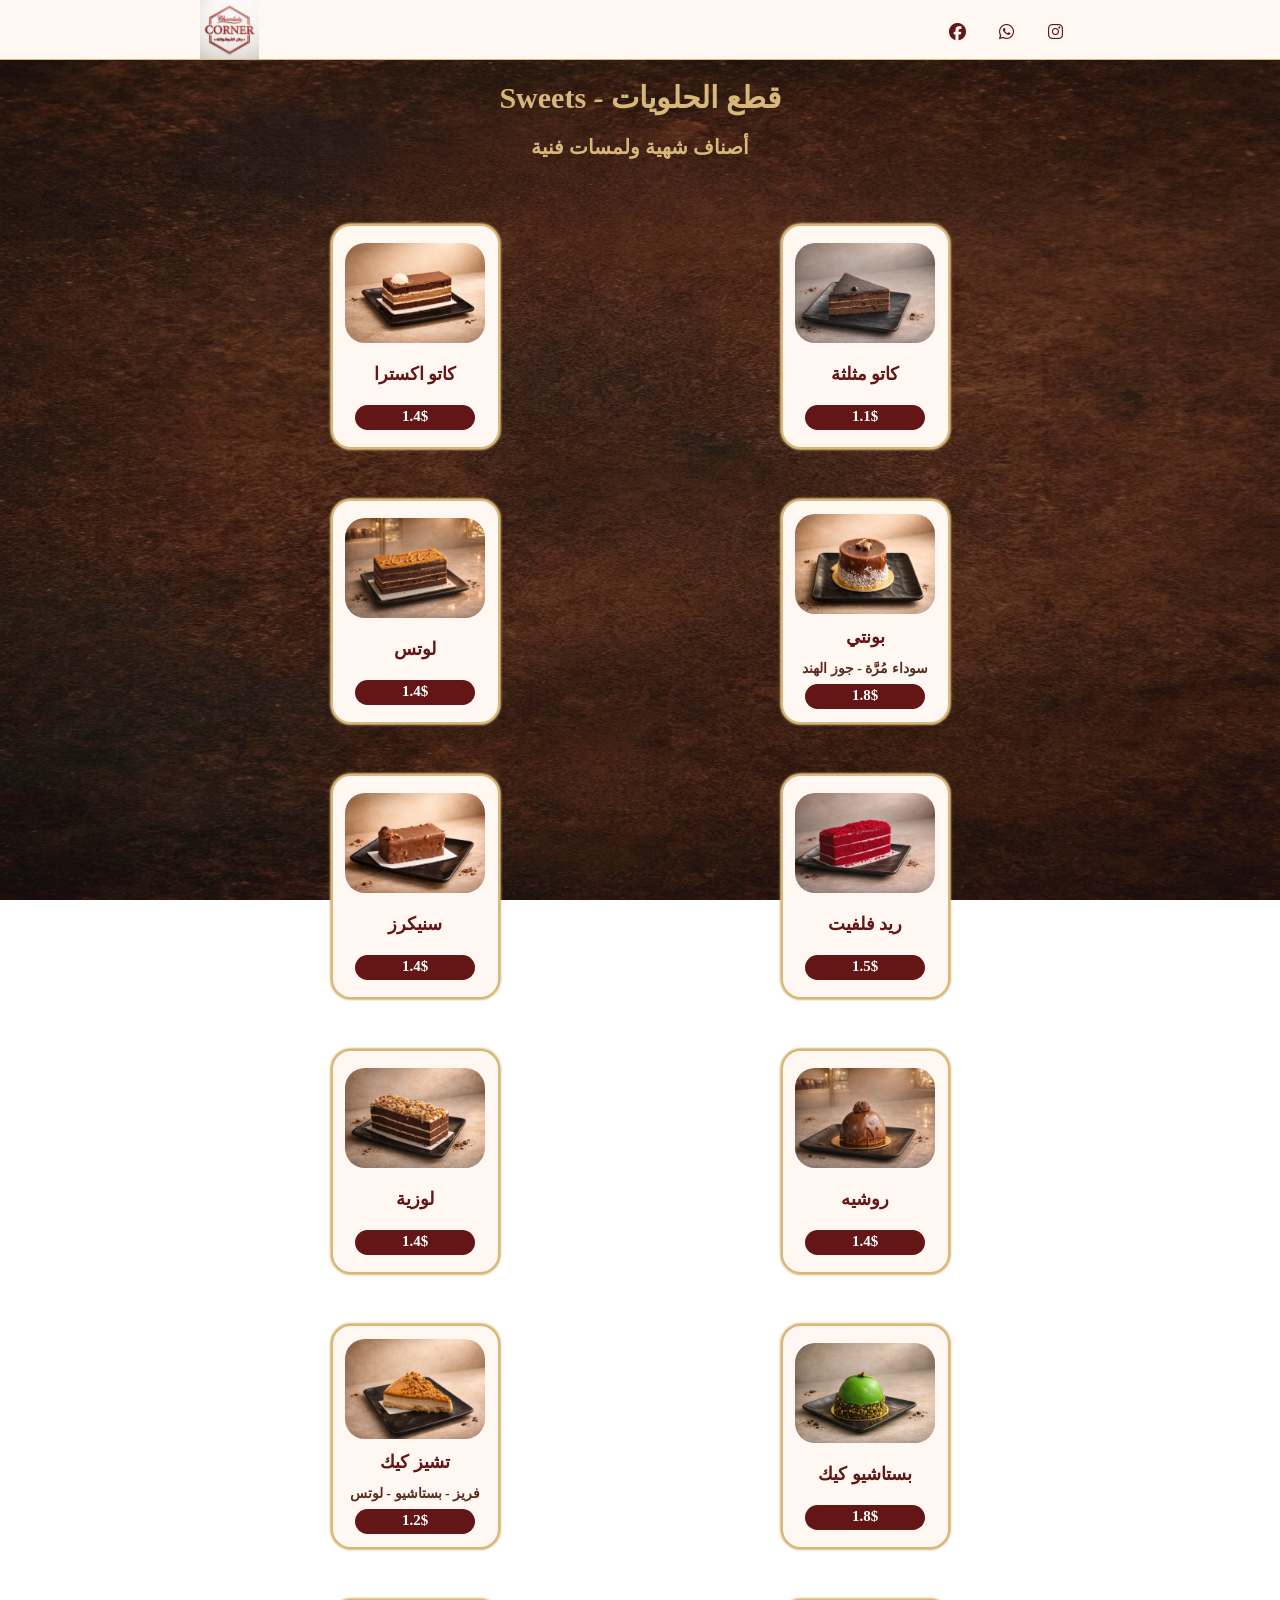
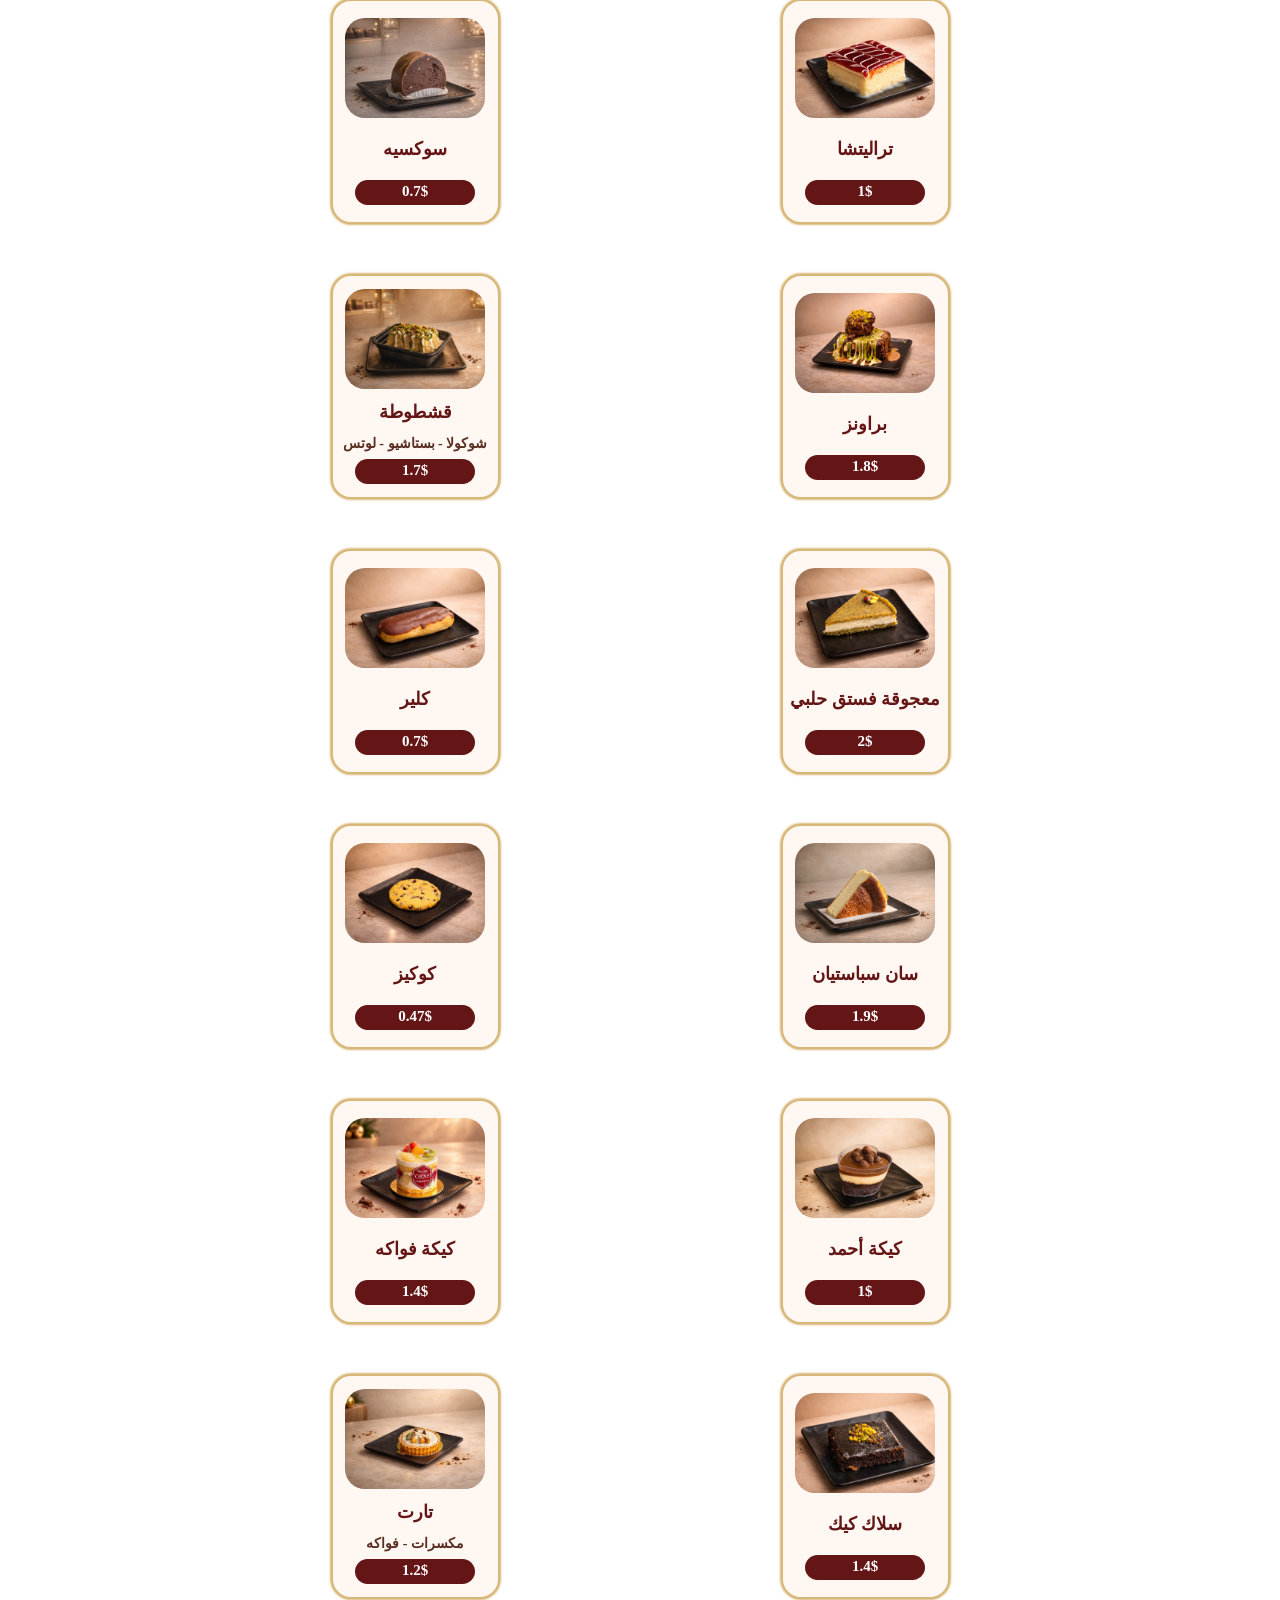
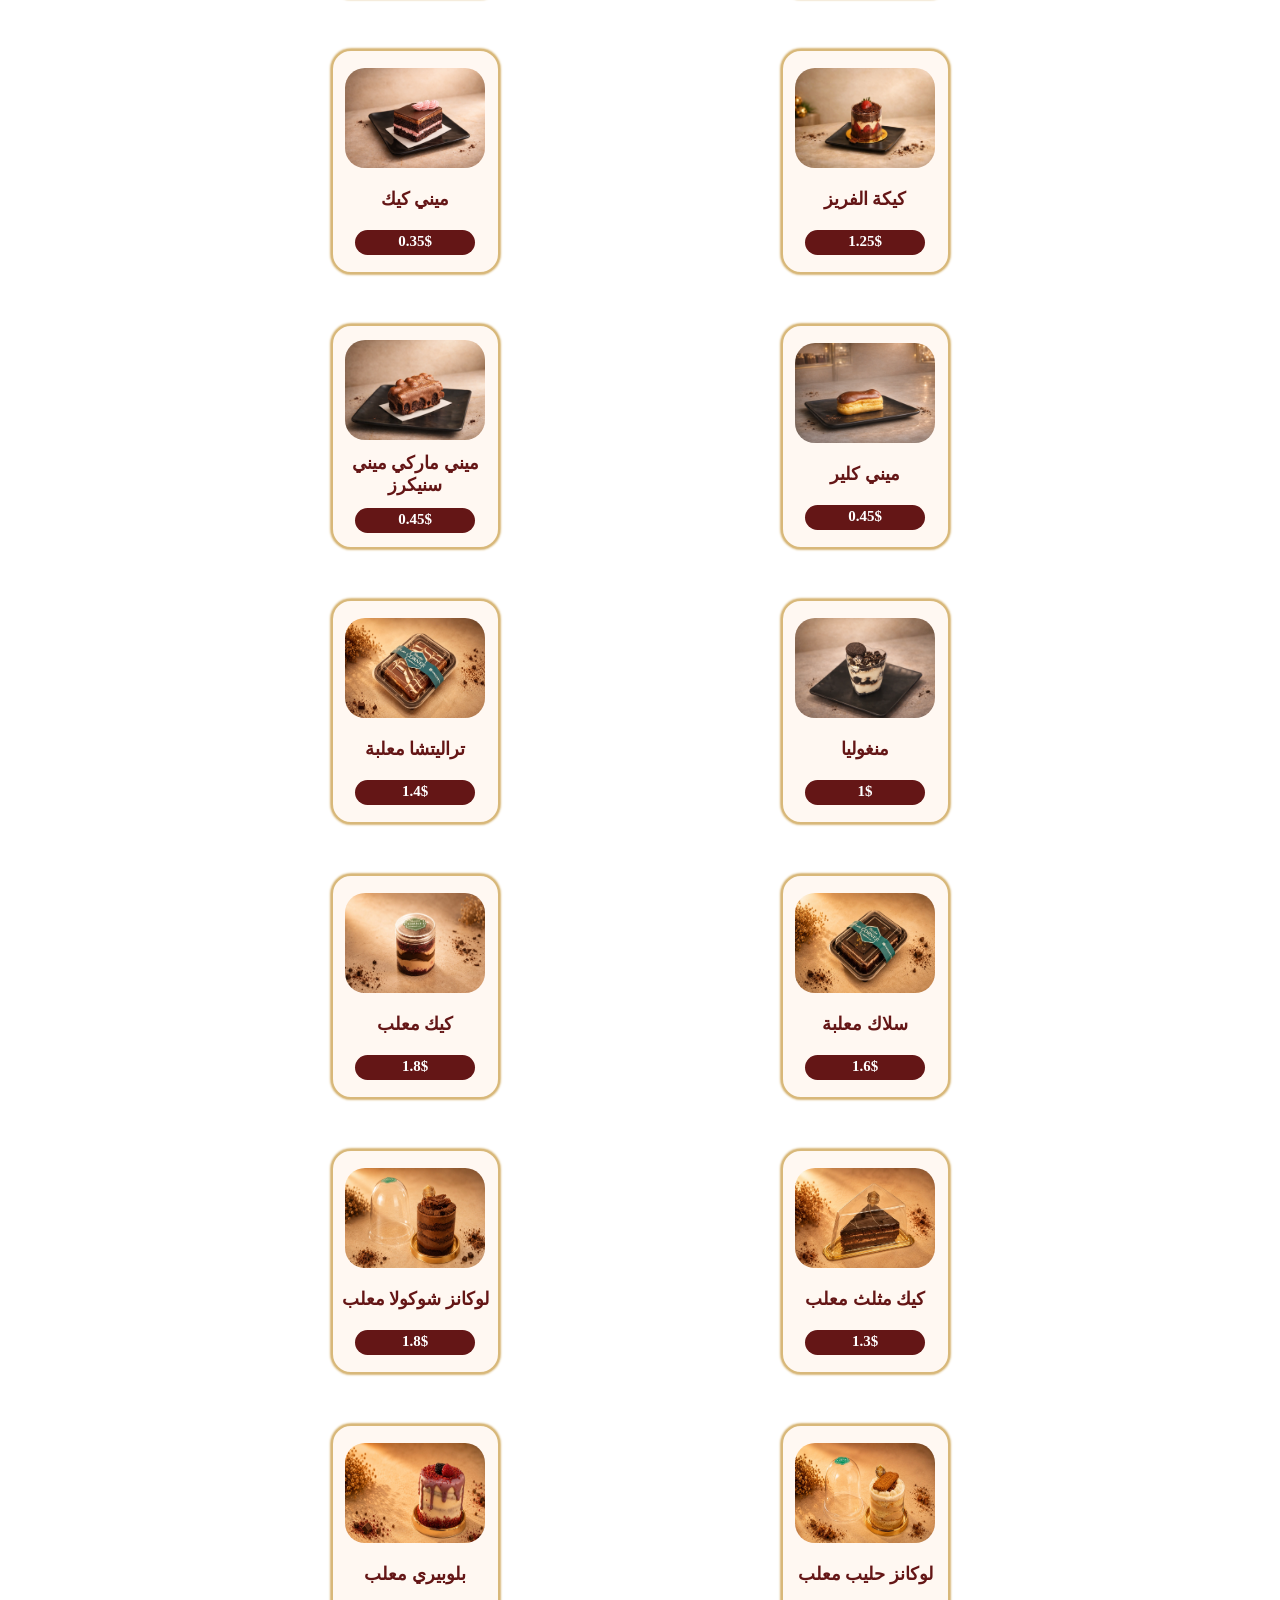
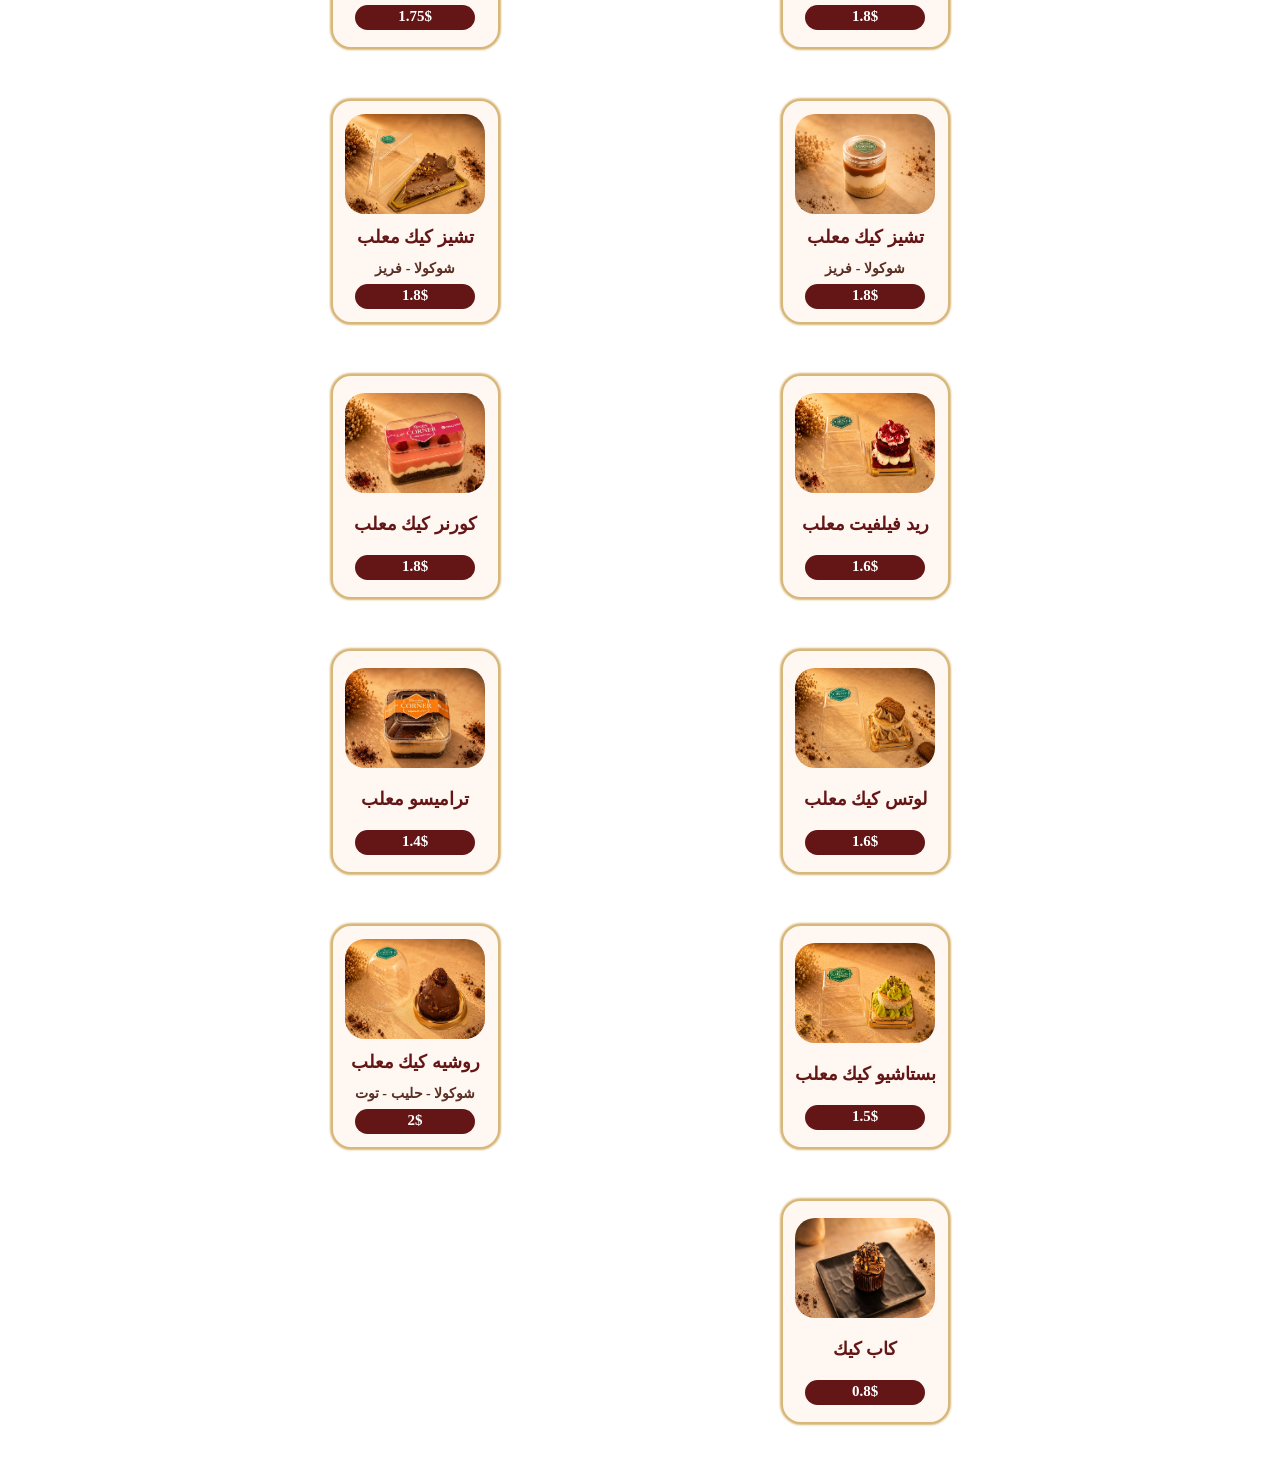
<file: index.html>
<!DOCTYPE html>
<html lang="en">

<head>
    <meta charset="UTF-8">
    <meta name="viewport" content="width=device-width, initial-scale=1.0">
    <title>Sweets</title>
    <link rel="stylesheet" href="https://cdnjs.cloudflare.com/ajax/libs/font-awesome/6.7.2/css/all.min.css"
        integrity="sha512-Evv84Mr4kqVGRNSgIGL/F/aIDqQb7xQ2vcrdIwxfjThSH8CSR7PBEakCr51Ck+w+/U6swU2Im1vVX0SVk9ABhg=="
        crossorigin="anonymous" referrerpolicy="no-referrer" />
    <link rel="stylesheet" href="css/drinks.css">
    <link rel="icon" href="imgs/sweet.webp">
</head>

<body>
    <img class="back" src="imgs/types-background.webp">
    <header>

        <div class="container">
            <a href="" class="logo">
                <img src="imgs/logo.webp" alt="logo" />

            </a>

            <div class="social">
                <a href="https://www.facebook.com/profile.php?id=100057053096693" target="_blank"><i
                        class="fa-brands fa-facebook face"></i></a>
                <a href="https://wa.me/+963956229001" target="_blank"><i class="fa-brands fa-whatsapp whats"></i></a>
                <a href="https://www.instagram.com/1chocolate_corner/" target="_blank"><i
                        class="fa-brands fa-instagram insta"></i></a>
            </div>
        </div>
    </header>
    <div class="head">
        <div>
            <h1>قطع الحلويات - Sweets</h1>
           
        </div>
        <p>أصناف شهية ولمسات فنية</p>
    </div>
    <section class="types">
        
<div class="container">

        <div class="type">
            <img src="imgs/cake-pice.webp" alt="">
            <h2>كاتو مثلثة</h2>
            <p>1.1$</p>
        </div>

        <div class="type">
            <img src="imgs/extra-2.webp" alt="">
            <h2>كاتو اكسترا</h2>
            <p>1.4$</p>
        </div>

        <div class="type">
            <img src="imgs/bounty-cake-1.webp" alt="">
            <h2>بونتي</h2>
            <span>سوداء مُرَّة - جوز الهند</span>
            <p>1.8$</p>
        </div>

        <!-- <div class="type">
            <img src="imgs/تشيز اوريو.jpg" alt="">
            <h2>لوكانز</h2>
            <p><i class="fa-solid fa-turkish-lira-sign"></i> 80</p>
        </div> -->

        <div class="type">
            <img src="imgs/lotos-cake.webp" alt="">
            <h2>لوتس</h2>
            <p>1.4$</p>
        </div>
        <!-- <div class="type">
            <img src="imgs/بانكيك.jpeg" alt="">
            <h2>فوندون كيك</h2>
            <p><i class="fa-solid fa-turkish-lira-sign"></i> 80</p>
        </div> -->
        <div class="type">
            <img src="imgs/red-flft.webp" alt="">
            <h2>ريد فلفيت</h2>
            <p>1.5$</p>
        </div>

        <div class="type">
            <img src="imgs/snekrze-cake.webp" alt="">
            <h2>سنيكرز</h2>
            <p>1.4$</p>
        </div>

        <div class="type">
            <img src="imgs/roshieh.webp" alt="">
            <h2>روشيه</h2>
            <p>1.4$</p>
        </div>

        <div class="type">
            <img src="imgs/loziah-cake.webp" alt="">
            <h2>لوزية</h2>
            <p>1.4$</p>
        </div>

        <div class="type">
            <img src="imgs/pistachio-cake.webp" alt="">
            <h2>بستاشيو كيك</h2>
            <p>1.8$</p>
        </div>

        <div class="type">
            <img src="imgs/cheese-cake-lotos.webp" alt="">
            <h2>تشيز كيك</h2>
            <span>فريز - بستاشيو - لوتس</span>
            <p>1.2$</p>
        </div>

        <div class="type">
            <img src="imgs/trilitcha.webp" alt="">
            <h2>تراليتشا</h2>
            <p>1$</p>
        </div>

        <div class="type">
            <img src="imgs/soksieh.webp" alt="">
            <h2>سوكسيه</h2>
            <p>0.7$</p>
        </div>

        <div class="type">
            <img src="imgs/brownis-icecream.webp" alt="">
            <h2>براونز</h2>
            <p>1.8$</p>
        </div>

        <div class="type">
            <img src="imgs/qashtota.webp" alt="">
            <h2>قشطوطة</h2>
            <span>شوكولا - بستاشيو - لوتس</span>
            <p>1.7$</p>
        </div>

        <div class="type">
            <img src="imgs/majoka-fusduk.webp" alt="">
            <h2>معجوقة فستق حلبي</h2>
            <p>2$</p>
        </div>

        <div class="type">
            <img src="imgs/clere.webp" alt="">
            <h2>كلير</h2>
            <p>0.7$</p>
        </div>

        <div class="type">
            <img src="imgs/sanspastian.webp" alt="">
            <h2>سان سباستيان</h2>
            <p>1.9$</p>
        </div>

        <div class="type">
            <img src="imgs/cookies.webp" alt="">
            <h2>كوكيز</h2>
            <p>0.47$</p>
        </div>

        <div class="type">
            <img src="imgs/ahmad-cake.webp" alt="">
            <h2>كيكة أحمد</h2>
            <p>1$</p>
        </div>
        <div class="type">
            <img src="imgs/fruits-cake.webp" alt="">
            <h2>كيكة فواكه</h2>
            <p>1.4$</p>
        </div>
        <div class="type">
            <img src="imgs/slak-cake.webp" alt="">
            <h2>سلاك كيك</h2>
            <p>1.4$</p>
        </div>
        <div class="type">
            <img src="imgs/moksrat-tart.webp" alt="">
            <h2>تارت</h2>
            <span>مكسرات - فواكه</span>
            <p>1.2$</p>
        </div>
        <div class="type">
            <img src="imgs/strubery-cake.webp" alt="">
            <h2>كيكة الفريز</h2>
            <p>1.25$</p>
        </div>
        <div class="type">
            <img src="imgs/cake-mini.webp" alt="">
            <h2>ميني كيك</h2>
            <p>0.35$</p>
        </div>
        <div class="type">
            <img src="imgs/mini-clere.webp" alt="">
            <h2>ميني كلير</h2>
            <p>0.45$</p>
        </div>
        <div class="type">
            <img src="imgs/snekrze-mini.webp" alt="">
            <h2>ميني ماركي ميني سنيكرز</h2>
            <p>0.45$</p>
        </div>
        <div class="type">
            <img src="imgs/mangolia.webp" alt="">
            <h2>منغوليا</h2>
            <p>1$</p>
        </div>
        <div class="type">
            <img src="imgs/tralitsha-moalb.webp" alt="">
            <h2>تراليتشا معلبة</h2>
            <p>1.4$</p>
        </div>
        <div class="type">
            <img src="imgs/slak-moalb.webp" alt="">
            <h2>سلاك معلبة</h2>
            <p>1.6$</p>
        </div>
        <div class="type">
            <img src="imgs/cake1-moalb.webp" alt="">
            <h2>كيك معلب</h2>
            <p>1.8$</p>
        </div>
        <div class="type">
            <img src="imgs/cake-moalb.webp" alt="">
            <h2>كيك مثلث معلب</h2>
            <p>1.3$</p>
        </div>
        <div class="type">
            <img src="imgs/lokanz-choclate-moalb.webp" alt="">
            <h2>لوكانز شوكولا معلب</h2>
            <p>1.8$</p>
        </div>
        <div class="type">
            <img src="imgs/lokanz-white-moalb.webp" alt="">
            <h2>لوكانز حليب معلب</h2>
            <p>1.8$</p>
        </div>
        <div class="type">
            <img src="imgs/bluebery-moalba.webp" alt="">
            <h2>بلوبيري معلب</h2>
            <p>1.75$</p>
        </div>
        <div class="type">
            <img src="imgs/cheescake1-moalb.webp" alt="">
            <h2>تشيز كيك معلب</h2>
            <span>شوكولا - فريز</span>
            <p>1.8$</p>
        </div>
        <div class="type">
            <img src="imgs/cheescake-moalb.webp" alt="">
            <h2>تشيز كيك معلب</h2>
            <span>شوكولا - فريز</span>
            <p>1.8$</p>
        </div>
        <div class="type">
            <img src="imgs/redflfet-molab.webp" alt="">
            <h2>ريد فيلفيت معلب</h2>
            <p>1.6$</p>
        </div>
        <div class="type">
            <img src="imgs/corner-cake-moalb.webp" alt="">
            <h2>كورنر كيك معلب</h2>
            <p>1.8$</p>
        </div>
        <div class="type">
            <img src="imgs/lotos-cake-moalb.webp" alt="">
            <h2>لوتس كيك معلب</h2>
            <p>1.6$</p>
        </div>
        <div class="type">
            <img src="imgs/tiramiso-moalb.webp" alt="">
            <h2>تراميسو معلب</h2>
            <p>1.4$</p>
        </div>
        <div class="type">
            <img src="imgs/bistashio-moalb.webp" alt="">
            <h2>بستاشيو كيك معلب</h2>
            <p>1.5$</p>
        </div>
        <div class="type">
            <img src="imgs/bounty-cake-molab.webp" alt="">
            <h2>روشيه كيك معلب</h2>
            <span>شوكولا - حليب - توت</span>
            <p>2$</p>
        </div>
        <div class="type">
            <img src="imgs/kab-cake.webp" alt="">
            <h2>كاب كيك</h2>
            <p>0.8$</p>
        </div>





   

</div>
    </section>












</body>

</html>
</file>
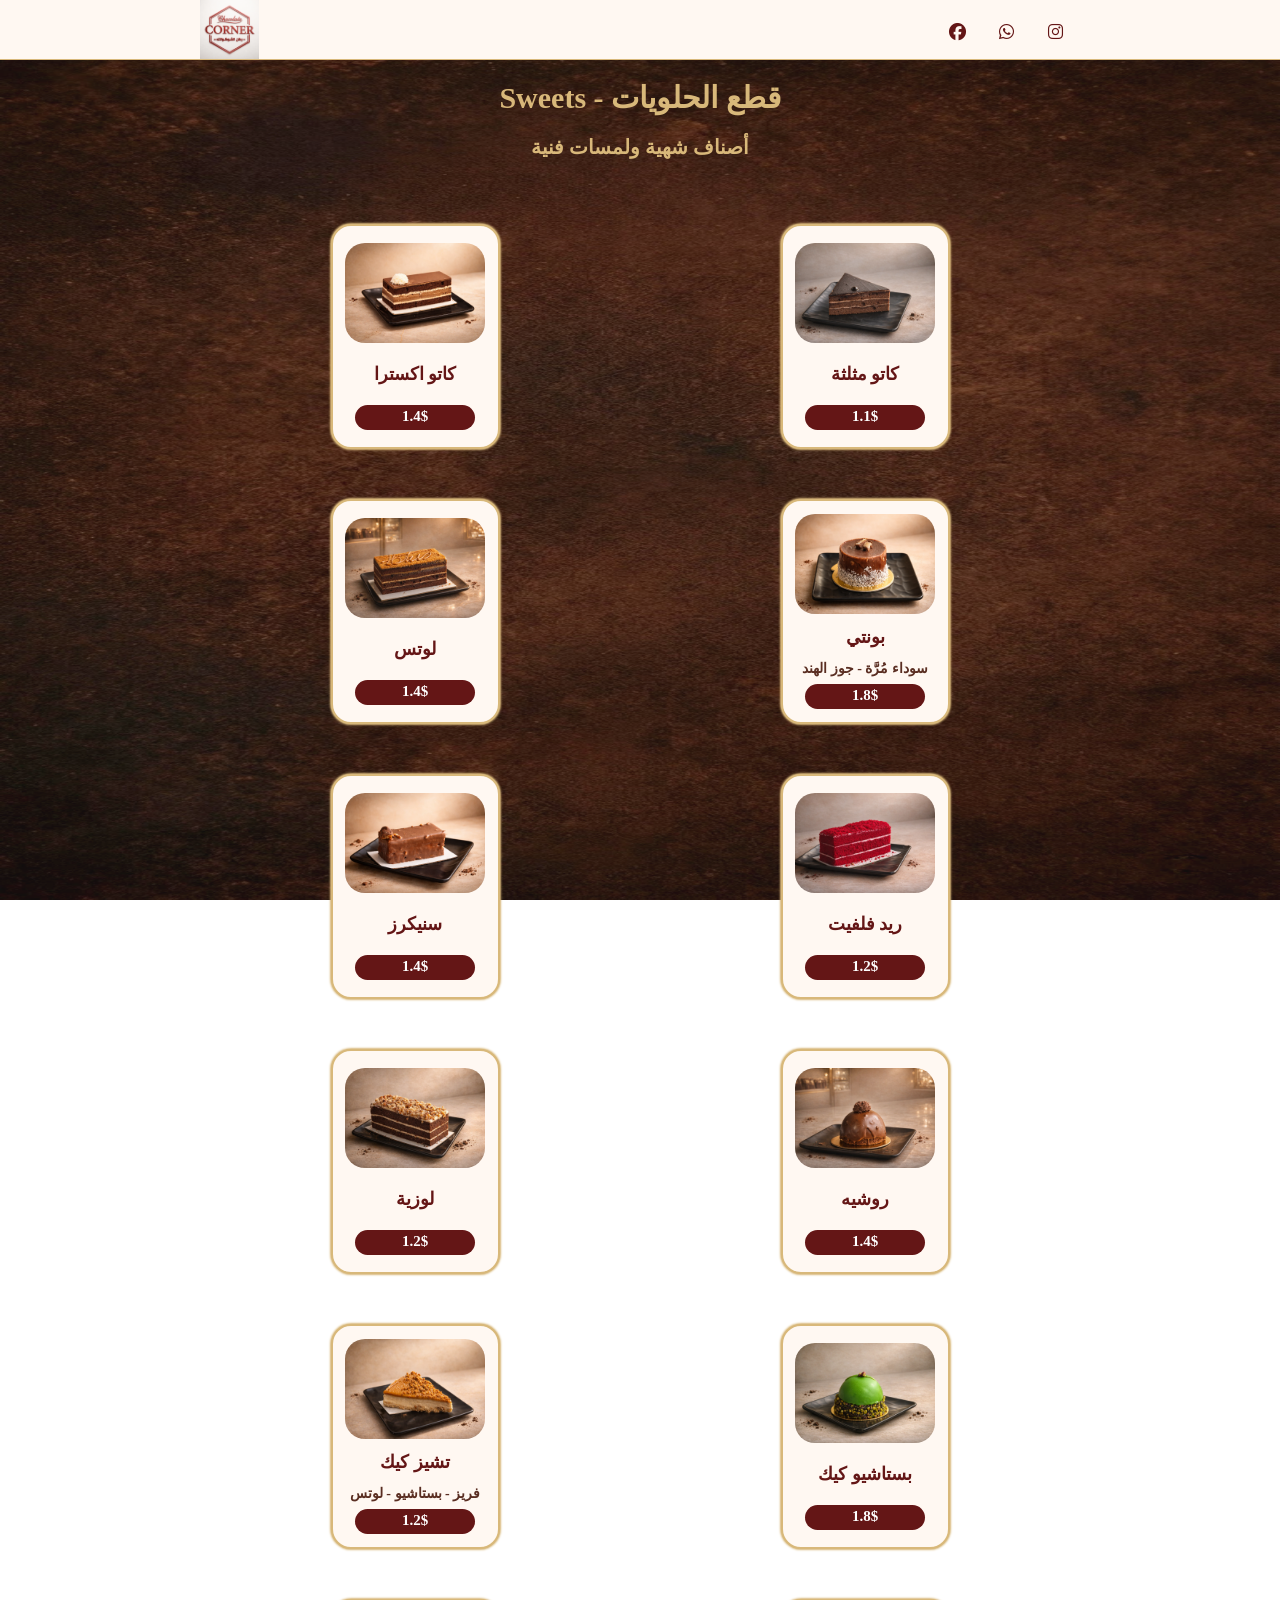
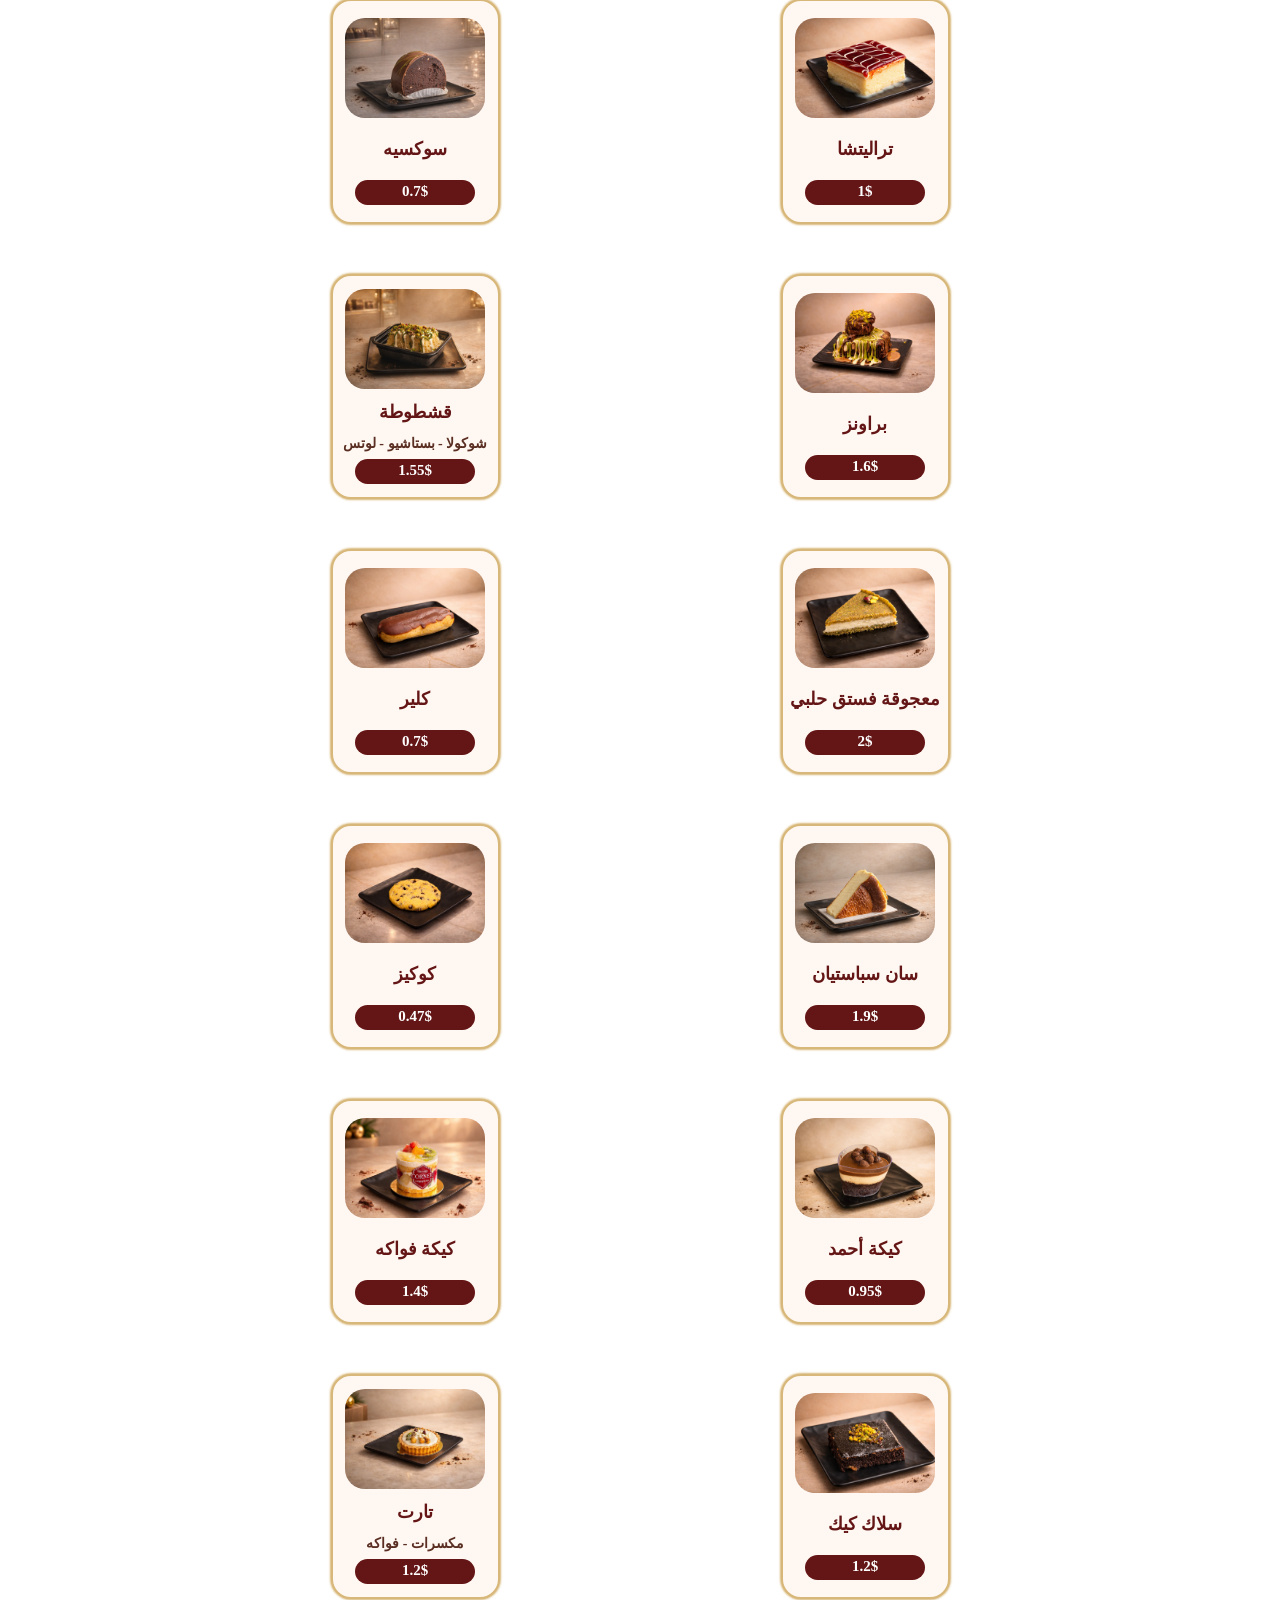
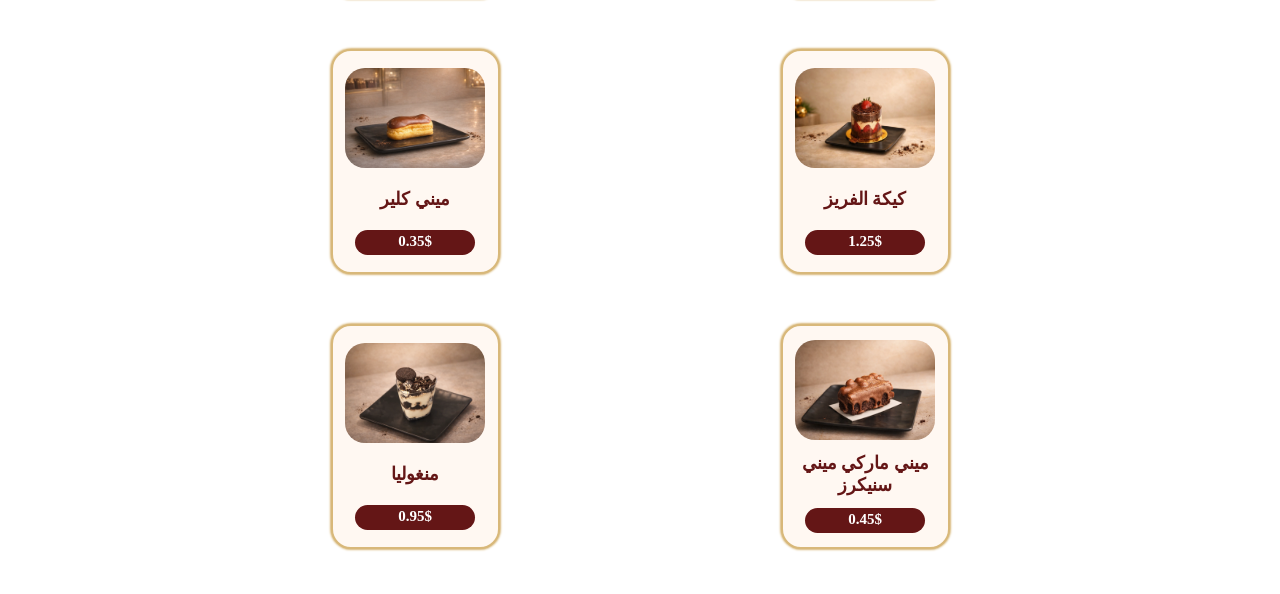
<file: sweets.html>
<!DOCTYPE html>
<html lang="en">

<head>
    <meta charset="UTF-8">
    <meta name="viewport" content="width=device-width, initial-scale=1.0">
    <title>Sweets</title>
    <link rel="stylesheet" href="https://cdnjs.cloudflare.com/ajax/libs/font-awesome/6.7.2/css/all.min.css"
        integrity="sha512-Evv84Mr4kqVGRNSgIGL/F/aIDqQb7xQ2vcrdIwxfjThSH8CSR7PBEakCr51Ck+w+/U6swU2Im1vVX0SVk9ABhg=="
        crossorigin="anonymous" referrerpolicy="no-referrer" />
    <link rel="stylesheet" href="css/drinks.css">
    <link rel="icon" href="imgs/sweet.webp">
</head>

<body>
    <img class="back" src="imgs/types-background.webp">
    <header>

        <div class="container">
            <a href="" class="logo">
                <img src="imgs/logo.webp" alt="logo" />

            </a>

            <div class="social">
                <a href="https://www.facebook.com/profile.php?id=100057053096693" target="_blank"><i
                        class="fa-brands fa-facebook face"></i></a>
                <a href="https://wa.me/+963956229001" target="_blank"><i class="fa-brands fa-whatsapp whats"></i></a>
                <a href="https://www.instagram.com/1chocolate_corner/" target="_blank"><i
                        class="fa-brands fa-instagram insta"></i></a>
            </div>
        </div>
    </header>
    <div class="head">
        <div>
            <h1>قطع الحلويات - Sweets</h1>
           
        </div>
        <p>أصناف شهية ولمسات فنية</p>
    </div>
    <section class="types">
        
<div class="container">

        <div class="type">
            <img src="imgs/cake-pice.webp" alt="">
            <h2>كاتو مثلثة</h2>
            <p>1.1$</p>
        </div>

        <div class="type">
            <img src="imgs/extra-2.webp" alt="">
            <h2>كاتو اكسترا</h2>
            <p>1.4$</p>
        </div>

        <div class="type">
            <img src="imgs/bounty-cake-1.webp" alt="">
            <h2>بونتي</h2>
            <span>سوداء مُرَّة - جوز الهند</span>
            <p>1.8$</p>
        </div>

        <!-- <div class="type">
            <img src="imgs/تشيز اوريو.jpg" alt="">
            <h2>لوكانز</h2>
            <p><i class="fa-solid fa-turkish-lira-sign"></i> 80</p>
        </div> -->

        <div class="type">
            <img src="imgs/lotos-cake.webp" alt="">
            <h2>لوتس</h2>
            <p>1.4$</p>
        </div>
        <!-- <div class="type">
            <img src="imgs/بانكيك.jpeg" alt="">
            <h2>فوندون كيك</h2>
            <p><i class="fa-solid fa-turkish-lira-sign"></i> 80</p>
        </div> -->
        <div class="type">
            <img src="imgs/red-flft.webp" alt="">
            <h2>ريد فلفيت</h2>
            <p>1.2$</p>
        </div>

        <div class="type">
            <img src="imgs/snekrze-cake.webp" alt="">
            <h2>سنيكرز</h2>
            <p>1.4$</p>
        </div>

        <div class="type">
            <img src="imgs/roshieh.webp" alt="">
            <h2>روشيه</h2>
            <p>1.4$</p>
        </div>

        <div class="type">
            <img src="imgs/loziah-cake.webp" alt="">
            <h2>لوزية</h2>
            <p>1.2$</p>
        </div>

        <div class="type">
            <img src="imgs/pistachio-cake.webp" alt="">
            <h2>بستاشيو كيك</h2>
            <p>1.8$</p>
        </div>

        <div class="type">
            <img src="imgs/cheese-cake-lotos.webp" alt="">
            <h2>تشيز كيك</h2>
            <span>فريز - بستاشيو - لوتس</span>
            <p>1.2$</p>
        </div>

        <div class="type">
            <img src="imgs/trilitcha.webp" alt="">
            <h2>تراليتشا</h2>
            <p>1$</p>
        </div>

        <div class="type">
            <img src="imgs/soksieh.webp" alt="">
            <h2>سوكسيه</h2>
            <p>0.7$</p>
        </div>

        <div class="type">
            <img src="imgs/brownis-icecream.webp" alt="">
            <h2>براونز</h2>
            <p>1.6$</p>
        </div>

        <div class="type">
            <img src="imgs/qashtota.webp" alt="">
            <h2>قشطوطة</h2>
            <span>شوكولا - بستاشيو - لوتس</span>
            <p>1.55$</p>
        </div>

        <div class="type">
            <img src="imgs/majoka-fusduk.webp" alt="">
            <h2>معجوقة فستق حلبي</h2>
            <p>2$</p>
        </div>

        <div class="type">
            <img src="imgs/clere.webp" alt="">
            <h2>كلير</h2>
            <p>0.7$</p>
        </div>

        <div class="type">
            <img src="imgs/sanspastian.webp" alt="">
            <h2>سان سباستيان</h2>
            <p>1.9$</p>
        </div>

        <div class="type">
            <img src="imgs/cookies.webp" alt="">
            <h2>كوكيز</h2>
            <p>0.47$</p>
        </div>

        <div class="type">
            <img src="imgs/ahmad-cake.webp" alt="">
            <h2>كيكة أحمد</h2>
            <p>0.95$</p>
        </div>
        <div class="type">
            <img src="imgs/fruits-cake.webp" alt="">
            <h2>كيكة فواكه</h2>
            <p>1.4$</p>
        </div>
        <div class="type">
            <img src="imgs/slak-cake.webp" alt="">
            <h2>سلاك كيك</h2>
            <p>1.2$</p>
        </div>
        <div class="type">
            <img src="imgs/moksrat-tart.webp" alt="">
            <h2>تارت</h2>
            <span>مكسرات - فواكه</span>
            <p>1.2$</p>
        </div>
        <div class="type">
            <img src="imgs/strubery-cake.webp" alt="">
            <h2>كيكة الفريز</h2>
            <p>1.25$</p>
        </div>
        <div class="type">
            <img src="imgs/mini-clere.webp" alt="">
            <h2>ميني كلير</h2>
            <p>0.35$</p>
        </div>
        <div class="type">
            <img src="imgs/snekrze-mini.webp" alt="">
            <h2>ميني ماركي ميني سنيكرز</h2>
            <p>0.45$</p>
        </div>
        <div class="type">
            <img src="imgs/mangolia.webp" alt="">
            <h2>منغوليا</h2>
            <p>0.95$</p>
        </div>





   

</div>
    </section>












</body>

</html>
</file>
<file: css/drinks.css>
@import url("https://fonts.googleapis.com/css2?family=Cairo:wght@200..1000&family=Playpen+Sans+Arabic:wght@100..800&display=swap");
@import url("https://fonts.googleapis.com/css2?family=Almarai:wght@300;400;700;800&family=Cairo:wght@200..1000&family=Playpen+Sans+Arabic:wght@100..800&display=swap");

:root {
    --main-color: #5A2E22;
    --shadow-color: #3E2723;
    --second-color: #fff8f2;
    --third-color: #b09f8e;
    --fourth-color: #D8B87A;
    --red-color: #641616;
}

* {
    padding: 0;
    margin: 0;
    box-sizing: border-box;
}

body {
    font-family: 'Italic' , serif;
    font-weight: 600;
    direction: rtl;
}
.back {
    display: inline-block;
    height: 100%;
    width: 100%;
    position: fixed;
    top: 0;
    right: 0;
    z-index: -1;
    filter: brightness(0.8) contrast(0.9);
}
a {
    text-decoration: none;
}

html {
    scroll-behavior: smooth;
}

.container {
    padding-left: 200px;
    padding-right: 200px;
}

@media (max-width: 768px) {
    .container {
        width: 100%;
        padding-left: 15px;
        padding-right: 15px;
    }
}

@media (min-width: 769px) and (max-width: 991px) {
    .contanier {
        width: 750px;
    }
}

@media (min-width: 992px) and (max-width: 1199px) {
    .contanier {
        width: 970px;
    }
}

@media (min-width: 1200px) {
    .contanier {
        width: 1170px;
    }
}
/*start header style*/
header {
    background-color: var(--second-color);
    height: 60px;
    border-bottom: 1px solid var(--fourth-color);
    position: sticky;
    top: 0;
    z-index: 1000;
    direction: ltr;
}


header .container {
    display: flex;
    justify-content: space-between;
    align-items: center;
    position: relative;
}

header .container a:first-child img { 
   height: 59px;
    
}




header .container .social {
    display: flex;
    justify-content: space-between;
}

header .container .social i {
    margin: 7px;
    font-size: 17px;
    display: flex;
    width: 35px;
    height: 35px;
    color: var(--red-color);
    justify-content: center;
    align-items: center;
    border-radius: 50%;
    transition: 0.3s;
    cursor: pointer;
    
}

.container .social i:hover {
    scale: 1.1;
}

/*end header style*/
.head {
text-align: center;
display: flex;
flex-direction: column;
justify-content: center;
align-items: center;
position: relative;
background-color: transparent;
}

    .head p:first-of-type {
       font-weight: 900;
       padding: 0 0 20px; 
    }
.head h1 {
    color: var(--fourth-color);
    font-size: 30px;
    font-weight: 900;
    padding: 20px 0;
}



.head p {
    font-size: 20px; 
    font-weight: 600;
    padding-bottom: 20px;
    color: var(--fourth-color);
}


.types {
    padding: 30px 0px;
    text-align: center;
}
.types .container {
        display: grid;
    grid-template-columns: 1fr 1fr;
    gap: 20px;
}
.type {
    display: flex;
    flex-direction: column;
    justify-content: space-around;
    align-items: center;
    padding: 10px 0 10px;
    text-align: center;
    border-radius: 20px;
    background-color: var(--second-color);
    margin: 15px auto;
    font-weight: bold;
    font-style: normal;
    
    width: 169px;
    height: 225px;
    box-shadow: 0 0 2px 1px var(--fourth-color);
    /* outline: 1px solid var(--red-color); */
    border: 2px solid var(--fourth-color);
}

.types .type img {
    width: 85%;
    height: 100px;
    border-radius: 20px;
    
}
.types .type h2 {
    font-size: 18px;
    font-weight: 800;
    color: var(--red-color);
    
    padding: 5px;
}

.types .type p {
    height: 25px;
    width: 120px;
    background-color: var(--red-color);
    border-radius: 20px;
    
    font-size: 15px;
    font-weight: 800;
    color: white;
    text-align: center;
    padding-top: 3px;
}
.types a {
    text-decoration: none;
    box-shadow: 0 0 7px 5px var(--fourth-color);
    padding: 5px;
    border-radius: 5px;
    color: var(--fourth-color);
    transition: 0.5s;
    display: inline-block;
    margin-bottom: 20px;
}
.types a:hover {
    box-shadow: 0 0 7px 5px var(--shadow-color);
    background-color: var(--second-color);
    color: var(--main-color);
}
.fa-turkish-lira-sign {
    font-size: 12px;
}
.type span {
    color: var(--main-color);
    font-size: 14px;
}
</file>
